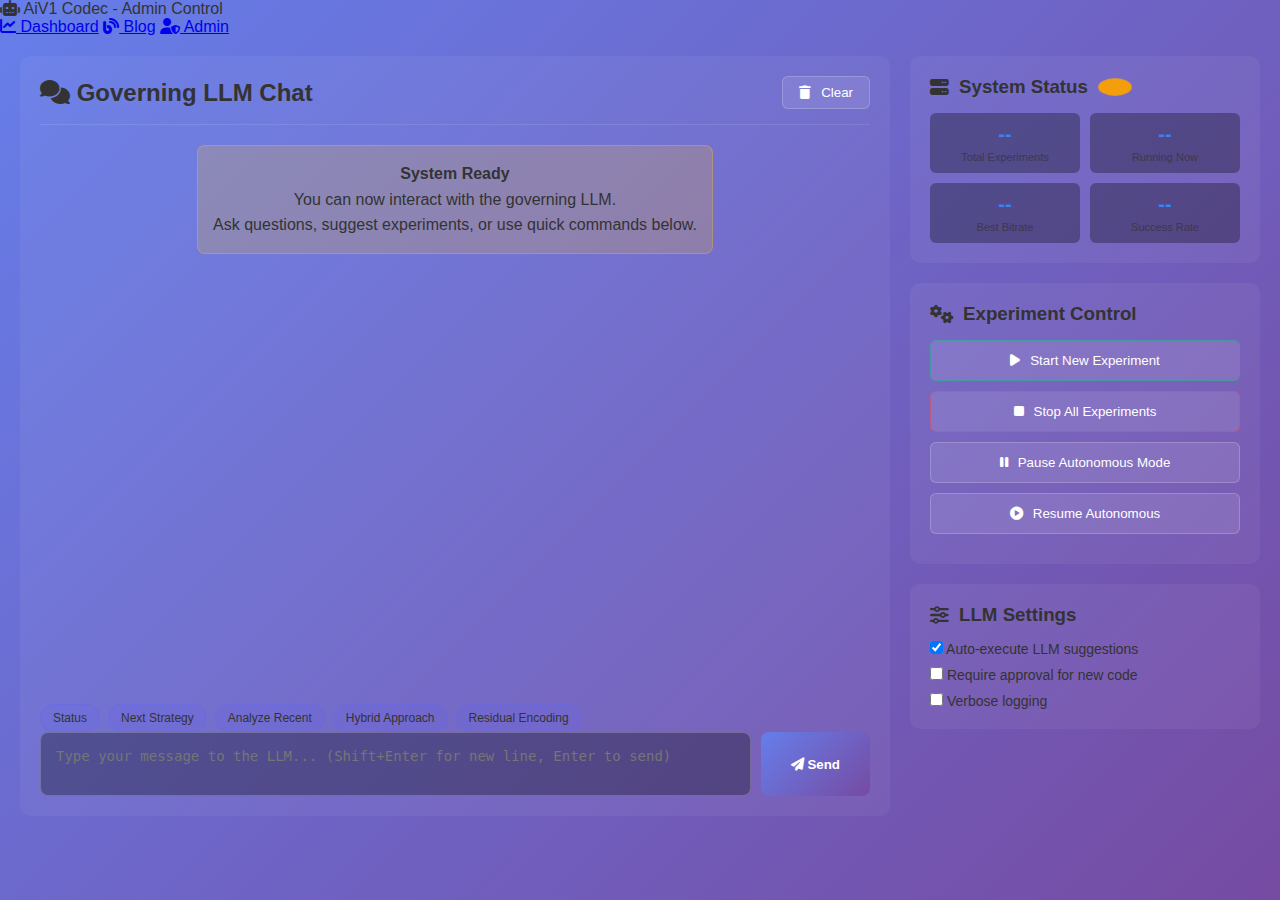
<file: dashboard/admin.html>
<!DOCTYPE html>
<html lang="en">
<head>
    <meta charset="UTF-8">
    <meta name="viewport" content="width=device-width, initial-scale=1.0">
    <title>AiV1 - Admin Control</title>
    <link rel="stylesheet" href="styles.css">
    <link rel="stylesheet" href="https://cdnjs.cloudflare.com/ajax/libs/font-awesome/6.4.0/css/all.min.css">
    <style>
        .admin-container {
            max-width: 1400px;
            margin: 0 auto;
            padding: 20px;
            display: grid;
            grid-template-columns: 1fr 350px;
            gap: 20px;
            height: calc(100vh - 100px);
        }
        
        .chat-section {
            display: flex;
            flex-direction: column;
            background: rgba(255, 255, 255, 0.05);
            border-radius: 10px;
            padding: 20px;
        }
        
        .chat-header {
            display: flex;
            justify-content: space-between;
            align-items: center;
            margin-bottom: 20px;
            padding-bottom: 15px;
            border-bottom: 1px solid rgba(255, 255, 255, 0.1);
        }
        
        .chat-messages {
            flex: 1;
            overflow-y: auto;
            margin-bottom: 20px;
            display: flex;
            flex-direction: column;
            gap: 15px;
        }
        
        .message {
            padding: 15px;
            border-radius: 8px;
            max-width: 80%;
            animation: slideIn 0.3s ease;
        }
        
        .message.user {
            background: rgba(59, 130, 246, 0.2);
            align-self: flex-end;
            border: 1px solid rgba(59, 130, 246, 0.3);
        }
        
        .message.llm {
            background: rgba(16, 185, 129, 0.2);
            align-self: flex-start;
            border: 1px solid rgba(16, 185, 129, 0.3);
        }
        
        .message.system {
            background: rgba(251, 191, 36, 0.2);
            align-self: center;
            border: 1px solid rgba(251, 191, 36, 0.3);
            max-width: 90%;
            text-align: center;
        }
        
        .message-header {
            font-size: 0.85em;
            opacity: 0.7;
            margin-bottom: 5px;
        }
        
        .message-content {
            line-height: 1.6;
        }
        
        .message-content code {
            background: rgba(0, 0, 0, 0.3);
            padding: 2px 6px;
            border-radius: 3px;
            font-family: 'Courier New', monospace;
        }
        
        .chat-input-area {
            display: flex;
            gap: 10px;
        }
        
        .chat-input {
            flex: 1;
            padding: 15px;
            background: rgba(0, 0, 0, 0.3);
            border: 1px solid rgba(255, 255, 255, 0.2);
            border-radius: 8px;
            color: white;
            font-size: 14px;
            resize: none;
            min-height: 60px;
            max-height: 120px;
        }
        
        .send-btn {
            padding: 15px 30px;
            background: linear-gradient(135deg, #667eea 0%, #764ba2 100%);
            border: none;
            border-radius: 8px;
            color: white;
            font-weight: 600;
            cursor: pointer;
            transition: transform 0.2s;
        }
        
        .send-btn:hover:not(:disabled) {
            transform: scale(1.05);
        }
        
        .send-btn:disabled {
            opacity: 0.5;
            cursor: not-allowed;
        }
        
        .control-panel {
            display: flex;
            flex-direction: column;
            gap: 20px;
        }
        
        .control-card {
            background: rgba(255, 255, 255, 0.05);
            border-radius: 10px;
            padding: 20px;
        }
        
        .control-card h3 {
            margin-top: 0;
            margin-bottom: 15px;
            display: flex;
            align-items: center;
            gap: 10px;
        }
        
        .status-indicator {
            display: inline-block;
            width: 10px;
            height: 10px;
            border-radius: 50%;
            animation: pulse 2s infinite;
        }
        
        .status-indicator.running {
            background: #10b981;
        }
        
        .status-indicator.stopped {
            background: #ef4444;
        }
        
        .status-indicator.idle {
            background: #f59e0b;
        }
        
        .control-btn {
            width: 100%;
            padding: 12px;
            margin-bottom: 10px;
            background: rgba(255, 255, 255, 0.1);
            border: 1px solid rgba(255, 255, 255, 0.2);
            border-radius: 6px;
            color: white;
            cursor: pointer;
            transition: all 0.3s;
            display: flex;
            align-items: center;
            justify-content: center;
            gap: 10px;
        }
        
        .control-btn:hover {
            background: rgba(255, 255, 255, 0.2);
        }
        
        .control-btn.danger {
            border-color: rgba(239, 68, 68, 0.5);
        }
        
        .control-btn.danger:hover {
            background: rgba(239, 68, 68, 0.2);
        }
        
        .control-btn.success {
            border-color: rgba(16, 185, 129, 0.5);
        }
        
        .control-btn.success:hover {
            background: rgba(16, 185, 129, 0.2);
        }
        
        .quick-commands {
            display: flex;
            flex-wrap: wrap;
            gap: 8px;
            margin-top: 10px;
        }
        
        .quick-cmd {
            padding: 6px 12px;
            background: rgba(99, 102, 241, 0.2);
            border: 1px solid rgba(99, 102, 241, 0.3);
            border-radius: 15px;
            font-size: 12px;
            cursor: pointer;
            transition: all 0.2s;
        }
        
        .quick-cmd:hover {
            background: rgba(99, 102, 241, 0.4);
        }
        
        .stats-grid {
            display: grid;
            grid-template-columns: 1fr 1fr;
            gap: 10px;
            margin-top: 10px;
        }
        
        .stat-item {
            padding: 10px;
            background: rgba(0, 0, 0, 0.3);
            border-radius: 6px;
            text-align: center;
        }
        
        .stat-value {
            font-size: 20px;
            font-weight: 600;
            color: #3b82f6;
        }
        
        .stat-label {
            font-size: 11px;
            opacity: 0.7;
            margin-top: 5px;
        }
        
        @keyframes slideIn {
            from {
                opacity: 0;
                transform: translateY(10px);
            }
            to {
                opacity: 1;
                transform: translateY(0);
            }
        }
        
        @keyframes pulse {
            0%, 100% {
                opacity: 1;
            }
            50% {
                opacity: 0.5;
            }
        }
        
        .loading-dots::after {
            content: '';
            animation: dots 1.5s steps(3, end) infinite;
        }
        
        @keyframes dots {
            0%, 20% {
                content: '';
            }
            40% {
                content: '.';
            }
            60% {
                content: '..';
            }
            80%, 100% {
                content: '...';
            }
        }
    </style>
</head>
<body>
    <nav>
        <div class="nav-brand">
            <i class="fas fa-robot"></i>
            AiV1 Codec - Admin Control
        </div>
        <div class="nav-links">
            <a href="index.html"><i class="fas fa-chart-line"></i> Dashboard</a>
            <a href="blog.html"><i class="fas fa-blog"></i> Blog</a>
            <a href="admin.html" class="active"><i class="fas fa-user-shield"></i> Admin</a>
        </div>
    </nav>

    <div class="admin-container">
        <div class="chat-section">
            <div class="chat-header">
                <h2><i class="fas fa-comments"></i> Governing LLM Chat</h2>
                <button onclick="clearChat()" class="control-btn" style="width: auto; padding: 8px 16px; margin: 0;">
                    <i class="fas fa-trash"></i> Clear
                </button>
            </div>
            
            <div class="chat-messages" id="chatMessages">
                <div class="message system">
                    <div class="message-content">
                        <strong>System Ready</strong><br>
                        You can now interact with the governing LLM.<br>
                        Ask questions, suggest experiments, or use quick commands below.
                    </div>
                </div>
            </div>
            
            <div class="quick-commands">
                <span class="quick-cmd" onclick="sendQuickCommand('What is the current status?')">Status</span>
                <span class="quick-cmd" onclick="sendQuickCommand('What should we try next?')">Next Strategy</span>
                <span class="quick-cmd" onclick="sendQuickCommand('Analyze the last 3 experiments')">Analyze Recent</span>
                <span class="quick-cmd" onclick="sendQuickCommand('Try a hybrid approach with 70% procedural and 30% neural compression')">Hybrid Approach</span>
                <span class="quick-cmd" onclick="sendQuickCommand('Focus on residual encoding')">Residual Encoding</span>
            </div>
            
            <div class="chat-input-area">
                <textarea 
                    id="chatInput" 
                    class="chat-input" 
                    placeholder="Type your message to the LLM... (Shift+Enter for new line, Enter to send)"
                    onkeypress="handleKeyPress(event)"></textarea>
                <button onclick="sendMessage()" id="sendBtn" class="send-btn">
                    <i class="fas fa-paper-plane"></i> Send
                </button>
            </div>
        </div>
        
        <div class="control-panel">
            <div class="control-card">
                <h3>
                    <i class="fas fa-server"></i> System Status
                    <span id="statusIndicator" class="status-indicator idle"></span>
                </h3>
                <div class="stats-grid">
                    <div class="stat-item">
                        <div class="stat-value" id="totalExperiments">--</div>
                        <div class="stat-label">Total Experiments</div>
                    </div>
                    <div class="stat-item">
                        <div class="stat-value" id="runningNow">--</div>
                        <div class="stat-label">Running Now</div>
                    </div>
                    <div class="stat-item">
                        <div class="stat-value" id="bestBitrate">--</div>
                        <div class="stat-label">Best Bitrate</div>
                    </div>
                    <div class="stat-item">
                        <div class="stat-value" id="successRate">--</div>
                        <div class="stat-label">Success Rate</div>
                    </div>
                </div>
            </div>
            
            <div class="control-card">
                <h3><i class="fas fa-cogs"></i> Experiment Control</h3>
                <button onclick="startExperiment()" class="control-btn success">
                    <i class="fas fa-play"></i> Start New Experiment
                </button>
                <button onclick="stopExperiments()" class="control-btn danger">
                    <i class="fas fa-stop"></i> Stop All Experiments
                </button>
                <button onclick="pauseAutonomous()" class="control-btn">
                    <i class="fas fa-pause"></i> Pause Autonomous Mode
                </button>
                <button onclick="resumeAutonomous()" class="control-btn">
                    <i class="fas fa-play-circle"></i> Resume Autonomous
                </button>
            </div>
            
            <div class="control-card">
                <h3><i class="fas fa-sliders-h"></i> LLM Settings</h3>
                <label style="display: block; margin-bottom: 10px; font-size: 14px;">
                    <input type="checkbox" id="autoExecution" checked> Auto-execute LLM suggestions
                </label>
                <label style="display: block; margin-bottom: 10px; font-size: 14px;">
                    <input type="checkbox" id="requireApproval"> Require approval for new code
                </label>
                <label style="display: block; font-size: 14px;">
                    <input type="checkbox" id="verboseLogging"> Verbose logging
                </label>
            </div>
        </div>
    </div>

    <script src="admin.js"></script>
</body>
</html>
</file>
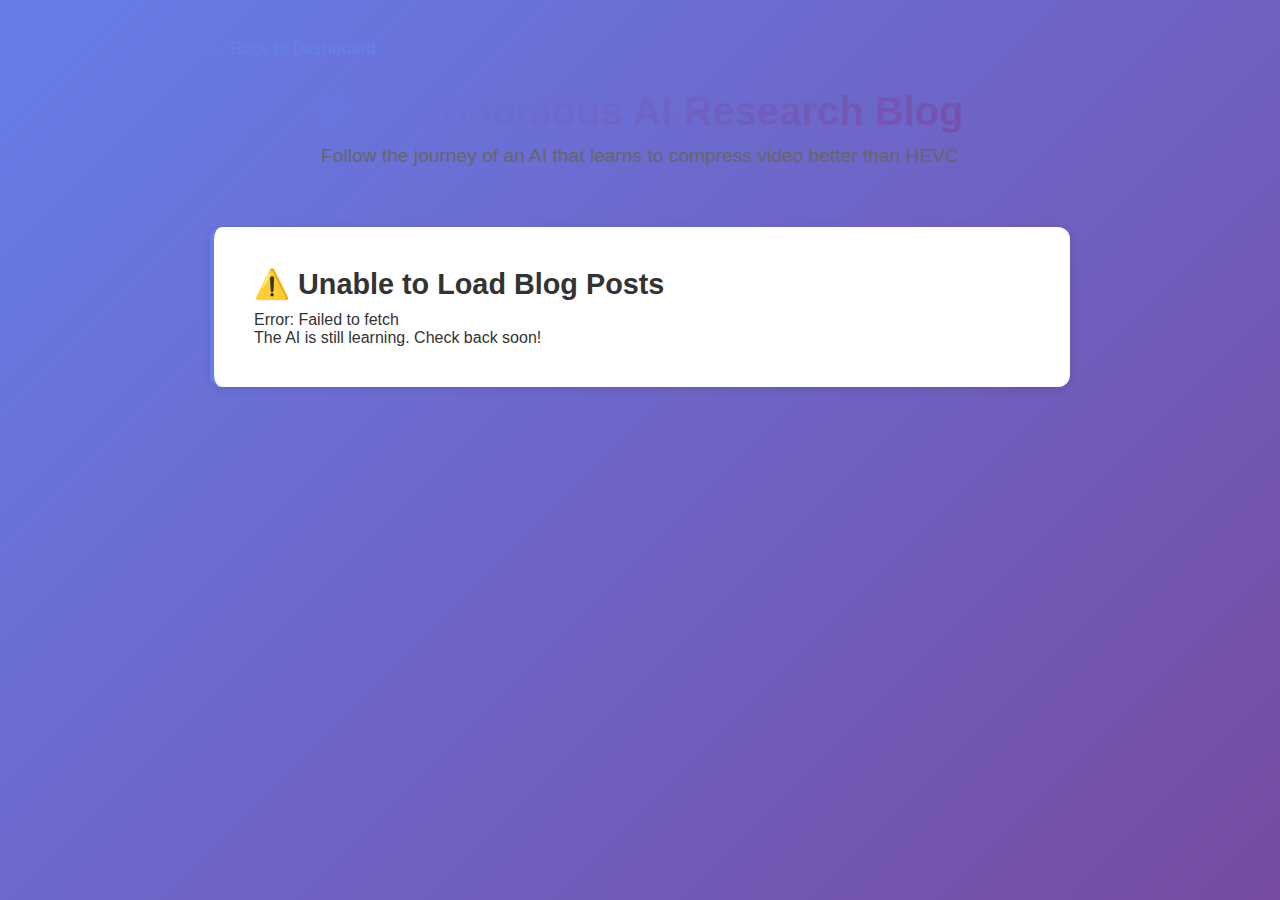
<file: dashboard/blog.html>
<!DOCTYPE html>
<html lang="en">
<head>
    <meta charset="UTF-8">
    <meta name="viewport" content="width=device-width, initial-scale=1.0">
    <title>AI Codec Research Blog - Autonomous Learning Journey</title>
    <link rel="stylesheet" href="styles.css">
    <style>
        .blog-container {
            max-width: 900px;
            margin: 0 auto;
            padding: 40px 20px;
        }

        .blog-header {
            text-align: center;
            margin-bottom: 60px;
        }

        .blog-header h1 {
            font-size: 2.5em;
            margin-bottom: 10px;
            background: linear-gradient(135deg, #667eea 0%, #764ba2 100%);
            -webkit-background-clip: text;
            -webkit-text-fill-color: transparent;
        }

        .blog-header p {
            font-size: 1.2em;
            color: #666;
        }

        .blog-post {
            background: white;
            border-radius: 12px;
            padding: 40px;
            margin-bottom: 40px;
            box-shadow: 0 2px 10px rgba(0,0,0,0.1);
            border-left: 4px solid #667eea;
        }

        .blog-post h2 {
            font-size: 1.8em;
            margin-bottom: 10px;
            color: #333;
        }

        .blog-meta {
            display: flex;
            gap: 20px;
            margin-bottom: 20px;
            font-size: 0.9em;
            color: #666;
        }

        .blog-meta span {
            display: flex;
            align-items: center;
            gap: 5px;
        }

        .status-badge {
            display: inline-block;
            padding: 4px 12px;
            border-radius: 20px;
            font-size: 0.85em;
            font-weight: 600;
        }

        .status-success {
            background: #d4edda;
            color: #155724;
        }

        .status-failed {
            background: #f8d7da;
            color: #721c24;
        }

        .status-running {
            background: #fff3cd;
            color: #856404;
        }

        .blog-section {
            margin: 30px 0;
        }

        .blog-section h3 {
            font-size: 1.3em;
            margin-bottom: 15px;
            color: #667eea;
            border-bottom: 2px solid #eee;
            padding-bottom: 10px;
        }

        .blog-section p {
            line-height: 1.8;
            color: #555;
            margin-bottom: 15px;
        }

        .blog-section ul {
            list-style: none;
            padding-left: 0;
        }

        .blog-section li {
            padding: 10px 0 10px 30px;
            position: relative;
            line-height: 1.6;
            color: #555;
        }

        .blog-section li:before {
            content: "→";
            position: absolute;
            left: 0;
            color: #667eea;
            font-weight: bold;
        }

        .metrics-grid {
            display: grid;
            grid-template-columns: repeat(auto-fit, minmax(200px, 1fr));
            gap: 20px;
            margin: 20px 0;
        }

        .metric-card {
            background: #f8f9fa;
            padding: 20px;
            border-radius: 8px;
            text-align: center;
        }

        .metric-value {
            font-size: 2em;
            font-weight: bold;
            color: #667eea;
        }

        .metric-label {
            font-size: 0.9em;
            color: #666;
            margin-top: 5px;
        }

        .code-block {
            background: #f5f5f5;
            border-left: 4px solid #667eea;
            padding: 15px;
            border-radius: 4px;
            font-family: 'Courier New', monospace;
            font-size: 0.9em;
            overflow-x: auto;
            margin: 15px 0;
        }

        .confidence-bar {
            height: 10px;
            background: #eee;
            border-radius: 10px;
            overflow: hidden;
            margin-top: 10px;
        }

        .confidence-fill {
            height: 100%;
            background: linear-gradient(90deg, #667eea, #764ba2);
            transition: width 0.3s ease;
        }

        .loading {
            text-align: center;
            padding: 60px;
            color: #666;
        }

        .loading-spinner {
            border: 4px solid #f3f3f3;
            border-top: 4px solid #667eea;
            border-radius: 50%;
            width: 50px;
            height: 50px;
            animation: spin 1s linear infinite;
            margin: 0 auto 20px;
        }

        @keyframes spin {
            0% { transform: rotate(0deg); }
            100% { transform: rotate(360deg); }
        }

        .back-link {
            display: inline-block;
            margin-bottom: 30px;
            color: #667eea;
            text-decoration: none;
            font-weight: 600;
        }

        .back-link:hover {
            text-decoration: underline;
        }
    </style>
</head>
<body>
    <div class="blog-container">
        <a href="index.html" class="back-link">← Back to Dashboard</a>
        
        <div class="blog-header">
            <h1>🤖 Autonomous AI Research Blog</h1>
            <p>Follow the journey of an AI that learns to compress video better than HEVC</p>
        </div>

        <div id="blog-posts">
            <div class="loading">
                <div class="loading-spinner"></div>
                <p>Loading AI research insights...</p>
            </div>
        </div>
    </div>

    <script>
        const API_BASE_URL = 'https://pbv4wnw8zd.execute-api.us-east-1.amazonaws.com/production';

        async function loadBlogPosts() {
            try {
                // Fetch experiments and reasoning data
                const [experimentsRes, reasoningRes] = await Promise.all([
                    fetch(`${API_BASE_URL}/dashboard?type=experiments`),
                    fetch(`${API_BASE_URL}/dashboard?type=reasoning`)
                ]);

                const experimentsData = await experimentsRes.json();
                const reasoningData = await reasoningRes.json();

                const experiments = experimentsData.experiments || [];
                const reasoning = reasoningData.reasoning || [];

                // Match experiments with their reasoning
                const blogPosts = experiments.map(exp => {
                    const relatedReasoning = reasoning.find(r => 
                        r.experiment_id === exp.id || 
                        Math.abs(new Date(r.timestamp) - new Date(exp.created_at)) < 3600000
                    );

                    return {
                        experiment: exp,
                        reasoning: relatedReasoning
                    };
                });

                renderBlogPosts(blogPosts);
            } catch (error) {
                console.error('Error loading blog posts:', error);
                document.getElementById('blog-posts').innerHTML = `
                    <div class="blog-post">
                        <h2>⚠️ Unable to Load Blog Posts</h2>
                        <p>Error: ${error.message}</p>
                        <p>The AI is still learning. Check back soon!</p>
                    </div>
                `;
            }
        }

        function renderBlogPosts(posts) {
            const container = document.getElementById('blog-posts');

            if (posts.length === 0) {
                container.innerHTML = `
                    <div class="blog-post">
                        <h2>🚀 First Experiments Starting Soon</h2>
                        <p>The autonomous AI system is initializing. The first experiment analysis will appear here within 6 hours.</p>
                        <p>Each blog post will include:</p>
                        <ul>
                            <li>What the experiment tried</li>
                            <li>Root cause analysis of failures</li>
                            <li>LLM reasoning and insights</li>
                            <li>Hypothesis for next experiment</li>
                            <li>Expected improvements</li>
                        </ul>
                    </div>
                `;
                return;
            }

            container.innerHTML = posts.map((post, index) => 
                renderBlogPost(post, index + 1, posts.length)
            ).join('');
        }

        function renderBlogPost(post, iteration, total) {
            const exp = post.experiment;
            const reasoning = post.reasoning;

            const statusClass = exp.status === 'completed' ? 'status-success' : 
                               exp.status === 'failed' ? 'status-failed' : 'status-running';

            const bitrateChange = exp.compression < 0 ? 
                `<span style="color: #dc3545;">+${Math.abs(exp.compression).toFixed(1)}% (worse)</span>` :
                `<span style="color: #28a745;">-${exp.compression.toFixed(1)}% (better)</span>`;

            return `
                <div class="blog-post">
                    <h2>Iteration ${total - iteration + 1}: ${reasoning?.hypothesis || 'Baseline Measurement'}</h2>
                    
                    <div class="blog-meta">
                        <span>📅 ${new Date(exp.created_at).toLocaleDateString()}</span>
                        <span>🔬 Experiment ${exp.id}</span>
                        <span class="status-badge ${statusClass}">${exp.status}</span>
                    </div>

                    ${reasoning ? `
                        <div class="blog-section">
                            <h3>🎯 What We Tried</h3>
                            <p>${reasoning.hypothesis || 'Initial baseline measurement to establish performance metrics.'}</p>
                        </div>

                        <div class="blog-section">
                            <h3>📊 Results</h3>
                            <div class="metrics-grid">
                                <div class="metric-card">
                                    <div class="metric-value">${exp.bitrate.toFixed(2)}</div>
                                    <div class="metric-label">Mbps</div>
                                </div>
                                <div class="metric-card">
                                    <div class="metric-value">${bitrateChange}</div>
                                    <div class="metric-label">vs HEVC Baseline</div>
                                </div>
                                <div class="metric-card">
                                    <div class="metric-value">${(reasoning.confidence_score * 100).toFixed(0)}%</div>
                                    <div class="metric-label">Confidence</div>
                                </div>
                            </div>
                        </div>

                        <div class="blog-section">
                            <h3>🔍 Root Cause Analysis</h3>
                            <p>${reasoning.root_cause || 'Analyzing results...'}</p>
                        </div>

                        ${reasoning.insights && reasoning.insights.length > 0 ? `
                            <div class="blog-section">
                                <h3>💡 Key Insights</h3>
                                <ul>
                                    ${reasoning.insights.map(insight => `<li>${insight}</li>`).join('')}
                                </ul>
                            </div>
                        ` : ''}

                        ${reasoning.next_experiment ? `
                            <div class="blog-section">
                                <h3>🚀 Next Steps</h3>
                                <p><strong>Approach:</strong> ${reasoning.next_experiment.approach}</p>
                                ${reasoning.next_experiment.changes ? `
                                    <ul>
                                        ${reasoning.next_experiment.changes.map(change => `<li>${change}</li>`).join('')}
                                    </ul>
                                ` : ''}
                                <p><strong>Expected Bitrate:</strong> ${reasoning.expected_bitrate_mbps} Mbps</p>
                                <div class="confidence-bar">
                                    <div class="confidence-fill" style="width: ${reasoning.confidence_score * 100}%"></div>
                                </div>
                                <p style="font-size: 0.9em; color: #666; margin-top: 5px;">
                                    Confidence: ${(reasoning.confidence_score * 100).toFixed(0)}%
                                </p>
                            </div>
                        ` : ''}

                        ${reasoning.risks && reasoning.risks.length > 0 ? `
                            <div class="blog-section">
                                <h3>⚠️ Known Risks</h3>
                                <ul>
                                    ${reasoning.risks.map(risk => `<li>${risk}</li>`).join('')}
                                </ul>
                            </div>
                        ` : ''}
                    ` : `
                        <div class="blog-section">
                            <h3>📊 Baseline Results</h3>
                            <div class="metrics-grid">
                                <div class="metric-card">
                                    <div class="metric-value">${exp.bitrate.toFixed(2)}</div>
                                    <div class="metric-label">Mbps Achieved</div>
                                </div>
                                <div class="metric-card">
                                    <div class="metric-value">${bitrateChange}</div>
                                    <div class="metric-label">vs 10 Mbps HEVC</div>
                                </div>
                            </div>
                            <p>This was a baseline measurement. LLM analysis will follow in the next iteration.</p>
                        </div>
                    `}
                </div>
            `;
        }

        // Load blog posts on page load
        loadBlogPosts();

        // Refresh every 5 minutes
        setInterval(loadBlogPosts, 5 * 60 * 1000);
    </script>
</body>
</html>
</file>
<file: dashboard/styles.css>
/* AI Video Codec Framework Dashboard Styles */

* {
    margin: 0;
    padding: 0;
    box-sizing: border-box;
}

body {
    font-family: 'Inter', -apple-system, BlinkMacSystemFont, 'Segoe UI', Roboto, sans-serif;
    background: linear-gradient(135deg, #667eea 0%, #764ba2 100%);
    min-height: 100vh;
    color: #333;
}

.dashboard {
    min-height: 100vh;
    display: flex;
    flex-direction: column;
}

/* Header */
.header {
    background: rgba(255, 255, 255, 0.95);
    backdrop-filter: blur(10px);
    border-bottom: 1px solid rgba(255, 255, 255, 0.2);
    padding: 1rem 0;
    position: sticky;
    top: 0;
    z-index: 100;
}

.header-content {
    max-width: 1200px;
    margin: 0 auto;
    padding: 0 2rem;
    display: flex;
    align-items: center;
    justify-content: space-between;
}

.logo {
    display: flex;
    align-items: center;
    gap: 0.75rem;
}

.logo i {
    font-size: 1.5rem;
    color: #667eea;
}

.logo h1 {
    font-size: 1.5rem;
    font-weight: 700;
    color: #2d3748;
}

.status-indicator {
    display: flex;
    align-items: center;
    gap: 0.5rem;
    padding: 0.5rem 1rem;
    background: rgba(102, 126, 234, 0.1);
    border-radius: 0.5rem;
    border: 1px solid rgba(102, 126, 234, 0.2);
}

.status-dot {
    width: 8px;
    height: 8px;
    border-radius: 50%;
    background: #e53e3e;
    animation: pulse 2s infinite;
}

.status-dot.connected {
    background: #38a169;
}

.status-dot.warning {
    background: #ed8936;
}

@keyframes pulse {
    0%, 100% { opacity: 1; }
    50% { opacity: 0.5; }
}

.last-updated {
    display: flex;
    align-items: center;
    gap: 0.5rem;
    color: #718096;
    font-size: 0.875rem;
}

/* Main Content */
.main-content {
    flex: 1;
    max-width: 1200px;
    margin: 0 auto;
    padding: 2rem;
    width: 100%;
}

/* Overview Section */
.overview-section {
    margin-bottom: 3rem;
}

.overview-grid {
    display: grid;
    grid-template-columns: repeat(auto-fit, minmax(250px, 1fr));
    gap: 1.5rem;
}

.card {
    background: rgba(255, 255, 255, 0.95);
    backdrop-filter: blur(10px);
    border-radius: 1rem;
    padding: 1.5rem;
    border: 1px solid rgba(255, 255, 255, 0.2);
    box-shadow: 0 8px 32px rgba(0, 0, 0, 0.1);
    transition: transform 0.2s ease, box-shadow 0.2s ease;
}

.card:hover {
    transform: translateY(-2px);
    box-shadow: 0 12px 40px rgba(0, 0, 0, 0.15);
}

.card-header {
    display: flex;
    align-items: center;
    gap: 0.75rem;
    margin-bottom: 1rem;
}

.card-header i {
    font-size: 1.25rem;
    color: #667eea;
}

.card-header h3 {
    font-size: 1rem;
    font-weight: 600;
    color: #4a5568;
}

.card-content {
    text-align: center;
}

.metric-value {
    font-size: 2.5rem;
    font-weight: 700;
    color: #2d3748;
    margin-bottom: 0.5rem;
}

.metric-label {
    font-size: 0.875rem;
    color: #718096;
    margin-bottom: 0.75rem;
}

.metric-change {
    display: flex;
    align-items: center;
    justify-content: center;
    gap: 0.5rem;
    font-size: 0.875rem;
    color: #38a169;
}

.metric-change i {
    font-size: 0.75rem;
}

/* Infrastructure Section */
.infrastructure-section {
    margin-bottom: 3rem;
}

.infrastructure-section h2 {
    font-size: 1.5rem;
    font-weight: 700;
    color: #2d3748;
    margin-bottom: 1.5rem;
    display: flex;
    align-items: center;
    gap: 0.75rem;
}

.infrastructure-grid {
    display: grid;
    grid-template-columns: repeat(auto-fit, minmax(280px, 1fr));
    gap: 1.5rem;
}

.infra-card {
    background: rgba(255, 255, 255, 0.95);
    backdrop-filter: blur(10px);
    border-radius: 1rem;
    padding: 1.5rem;
    border: 1px solid rgba(255, 255, 255, 0.2);
    box-shadow: 0 8px 32px rgba(0, 0, 0, 0.1);
}

.infra-header {
    display: flex;
    align-items: center;
    gap: 0.75rem;
    margin-bottom: 1rem;
}

.infra-header i {
    font-size: 1.25rem;
    color: #667eea;
}

.infra-header h4 {
    font-size: 1rem;
    font-weight: 600;
    color: #4a5568;
}

.infra-status {
    display: flex;
    align-items: center;
    gap: 0.5rem;
    margin-bottom: 1rem;
    padding: 0.5rem 1rem;
    background: rgba(102, 126, 234, 0.1);
    border-radius: 0.5rem;
    border: 1px solid rgba(102, 126, 234, 0.2);
}

.infra-status .status-dot {
    width: 8px;
    height: 8px;
    border-radius: 50%;
    background: #e53e3e;
}

.infra-status .status-dot.healthy {
    background: #38a169;
}

.infra-status .status-dot.warning {
    background: #ed8936;
}

.infra-details {
    display: flex;
    flex-direction: column;
    gap: 0.5rem;
}

.detail {
    display: flex;
    justify-content: space-between;
    font-size: 0.875rem;
}

.detail span:first-child {
    color: #718096;
}

.detail span:last-child {
    color: #2d3748;
    font-weight: 500;
}

/* Experiments Section */
.experiments-section {
    margin-bottom: 3rem;
}

.experiments-section h2 {
    font-size: 1.5rem;
    font-weight: 700;
    color: #2d3748;
    margin-bottom: 1.5rem;
    display: flex;
    align-items: center;
    gap: 0.75rem;
}

.experiments-table {
    background: rgba(255, 255, 255, 0.95);
    backdrop-filter: blur(10px);
    border-radius: 1rem;
    overflow: hidden;
    border: 1px solid rgba(255, 255, 255, 0.2);
    box-shadow: 0 8px 32px rgba(0, 0, 0, 0.1);
}

.table-header {
    display: grid;
    grid-template-columns: 1fr 1fr 1fr 1fr 1fr 1fr;
    background: rgba(102, 126, 234, 0.1);
    padding: 1rem;
    font-weight: 600;
    color: #4a5568;
    border-bottom: 1px solid rgba(102, 126, 234, 0.2);
}

.table-body {
    max-height: 400px;
    overflow-y: auto;
}

.table-row {
    display: grid;
    grid-template-columns: 1fr 1fr 1fr 1fr 1fr 1fr;
    padding: 1rem;
    border-bottom: 1px solid rgba(0, 0, 0, 0.05);
    transition: background-color 0.2s ease;
}

.table-row:hover {
    background: rgba(102, 126, 234, 0.05);
}

.table-row.loading {
    text-align: center;
    color: #718096;
    font-style: italic;
}

.col {
    display: flex;
    align-items: center;
    font-size: 0.875rem;
}

.status-badge {
    padding: 0.25rem 0.75rem;
    border-radius: 0.375rem;
    font-size: 0.75rem;
    font-weight: 500;
    text-transform: uppercase;
}

.status-badge.running {
    background: rgba(56, 161, 105, 0.1);
    color: #38a169;
}

.status-badge.completed {
    background: rgba(66, 153, 225, 0.1);
    color: #4299e1;
}

.status-badge.failed {
    background: rgba(245, 101, 101, 0.1);
    color: #f56565;
}

.status-badge.pending {
    background: rgba(237, 137, 54, 0.1);
    color: #ed8936;
}

/* Cost Section */
.cost-section {
    margin-bottom: 3rem;
}

.cost-section h2 {
    font-size: 1.5rem;
    font-weight: 700;
    color: #2d3748;
    margin-bottom: 1.5rem;
    display: flex;
    align-items: center;
    gap: 0.75rem;
}

.cost-grid {
    display: grid;
    grid-template-columns: 1fr 1fr;
    gap: 2rem;
    background: rgba(255, 255, 255, 0.95);
    backdrop-filter: blur(10px);
    border-radius: 1rem;
    padding: 2rem;
    border: 1px solid rgba(255, 255, 255, 0.2);
    box-shadow: 0 8px 32px rgba(0, 0, 0, 0.1);
}

.cost-details {
    display: flex;
    flex-direction: column;
    gap: 1rem;
}

.cost-item {
    display: flex;
    align-items: center;
    justify-content: space-between;
    padding: 1rem;
    background: rgba(102, 126, 234, 0.05);
    border-radius: 0.5rem;
    border: 1px solid rgba(102, 126, 234, 0.1);
}

.cost-label {
    font-weight: 500;
    color: #4a5568;
}

.cost-value {
    font-weight: 700;
    color: #2d3748;
    font-size: 1.125rem;
}

.cost-percentage {
    font-size: 0.875rem;
    color: #718096;
}

/* Performance Section */
.performance-section {
    margin-bottom: 3rem;
}

.performance-section h2 {
    font-size: 1.5rem;
    font-weight: 700;
    color: #2d3748;
    margin-bottom: 1.5rem;
    display: flex;
    align-items: center;
    gap: 0.75rem;
}

.performance-grid {
    display: grid;
    grid-template-columns: 1fr 1fr;
    gap: 2rem;
}

.performance-chart {
    background: rgba(255, 255, 255, 0.95);
    backdrop-filter: blur(10px);
    border-radius: 1rem;
    padding: 2rem;
    border: 1px solid rgba(255, 255, 255, 0.2);
    box-shadow: 0 8px 32px rgba(0, 0, 0, 0.1);
}

.performance-chart h4 {
    font-size: 1rem;
    font-weight: 600;
    color: #4a5568;
    margin-bottom: 1rem;
}

/* Footer */
.footer {
    background: rgba(255, 255, 255, 0.95);
    backdrop-filter: blur(10px);
    border-top: 1px solid rgba(255, 255, 255, 0.2);
    padding: 2rem 0;
    margin-top: auto;
}

.footer-content {
    max-width: 1200px;
    margin: 0 auto;
    padding: 0 2rem;
    display: flex;
    justify-content: space-between;
    align-items: center;
}

.footer-left p {
    color: #718096;
    font-size: 0.875rem;
}

.footer-links {
    display: flex;
    gap: 1.5rem;
}

.footer-links a {
    display: flex;
    align-items: center;
    gap: 0.5rem;
    color: #667eea;
    text-decoration: none;
    font-size: 0.875rem;
    font-weight: 500;
    transition: color 0.2s ease;
}

.footer-links a:hover {
    color: #5a67d8;
}

/* Loading Overlay */
.loading-overlay {
    position: fixed;
    top: 0;
    left: 0;
    width: 100%;
    height: 100%;
    background: rgba(255, 255, 255, 0.95);
    backdrop-filter: blur(10px);
    display: flex;
    align-items: center;
    justify-content: center;
    z-index: 1000;
    transition: opacity 0.3s ease;
}

.loading-overlay.hidden {
    opacity: 0;
    pointer-events: none;
}

.loading-spinner {
    text-align: center;
}

.loading-spinner i {
    font-size: 2rem;
    color: #667eea;
    margin-bottom: 1rem;
}

.loading-spinner p {
    color: #4a5568;
    font-weight: 500;
}

/* Responsive Design */
@media (max-width: 768px) {
    .header-content {
        flex-direction: column;
        gap: 1rem;
        text-align: center;
    }

    .main-content {
        padding: 1rem;
    }

    .overview-grid {
        grid-template-columns: 1fr;
    }

    .infrastructure-grid {
        grid-template-columns: 1fr;
    }

    .cost-grid {
        grid-template-columns: 1fr;
    }

    .performance-grid {
        grid-template-columns: 1fr;
    }

    .table-header,
    .table-row {
        grid-template-columns: 1fr;
        gap: 0.5rem;
    }

    .footer-content {
        flex-direction: column;
        gap: 1rem;
        text-align: center;
    }
}

@media (max-width: 480px) {
    .card {
        padding: 1rem;
    }

    .infra-card {
        padding: 1rem;
    }

    .performance-chart {
        padding: 1rem;
    }

    .metric-value {
        font-size: 2rem;
    }
}

/* Dark mode support */
@media (prefers-color-scheme: dark) {
    body {
        background: linear-gradient(135deg, #2d3748 0%, #4a5568 100%);
    }

    .card,
    .infra-card,
    .experiments-table,
    .cost-grid,
    .performance-chart {
        background: rgba(45, 55, 72, 0.95);
        color: #e2e8f0;
    }

    .card-header h3,
    .infra-header h4,
    .experiments-section h2,
    .cost-section h2,
    .performance-section h2 {
        color: #e2e8f0;
    }

    .metric-value {
        color: #f7fafc;
    }

    .metric-label {
        color: #a0aec0;
    }

    .detail span:last-child {
        color: #e2e8f0;
    }
}
</file>
